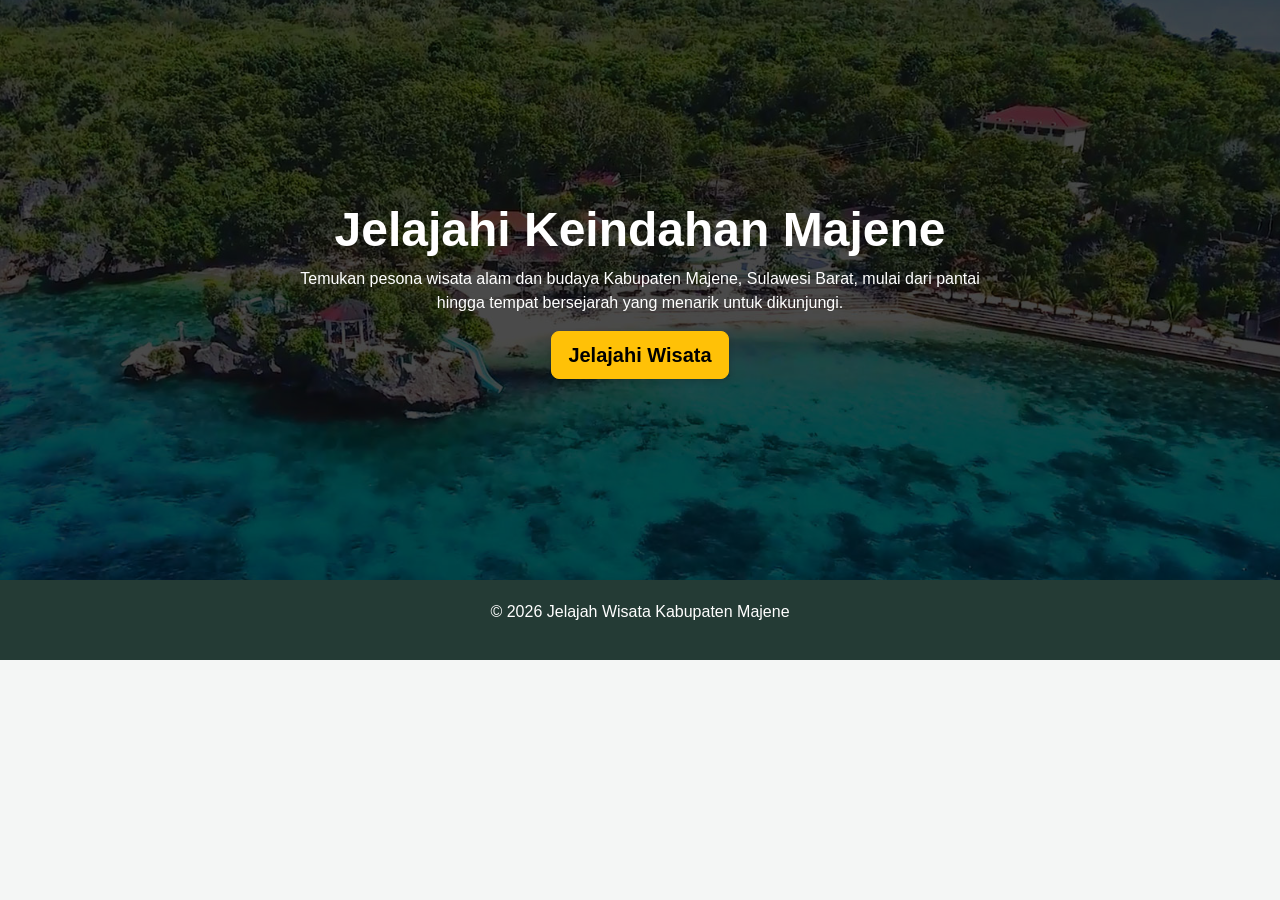
<file: index.html>
<!DOCTYPE html>
<html lang="id">
<head>
  <meta charset="UTF-8">
  <meta name="viewport" content="width=device-width, initial-scale=1.0">

  <title>Jelajah Wisata Kabupaten Majene</title>

  <!-- Bootstrap 5 -->
  <link
    href="https://cdn.jsdelivr.net/npm/bootstrap@5.3.3/dist/css/bootstrap.min.css"
    rel="stylesheet">

  <!-- CSS sendiri -->
  <link rel="stylesheet" href="style.css">
</head>
<body>

  <!-- Beranda -->
  <main>

    <section class="hero-majene">

      <img
        src="pantai dato.jpg"
        alt="Pantai Dato di Kabupaten Majene"
        class="foto-beranda">

      <div class="hero-overlay"></div>

      <div class="container hero-content">

        <div class="hero-text">

          <h1>
            Jelajahi Keindahan Majene
          </h1>

          <p>
            Temukan pesona wisata alam dan budaya
            Kabupaten Majene, Sulawesi Barat,
            mulai dari pantai hingga tempat bersejarah
            yang menarik untuk dikunjungi.
          </p>

          <div class="hero-buttons">

            <a href="wisata.html" class="btn btn-warning btn-lg">
              Jelajahi Wisata
            </a>

          </div>

        </div>

      </div>

    </section>

  </main>

  <!-- Footer -->
  <footer class="footer-majene">
    <div class="container">
      <p>
        &copy; 2026 Jelajah Wisata Kabupaten Majene
      </p>
    </div>
  </footer>

  <!-- Bootstrap JavaScript -->
  <script src="https://cdn.jsdelivr.net/npm/bootstrap@5.3.3/dist/js/bootstrap.bundle.min.js"></script>

</body>
</html>
</file>
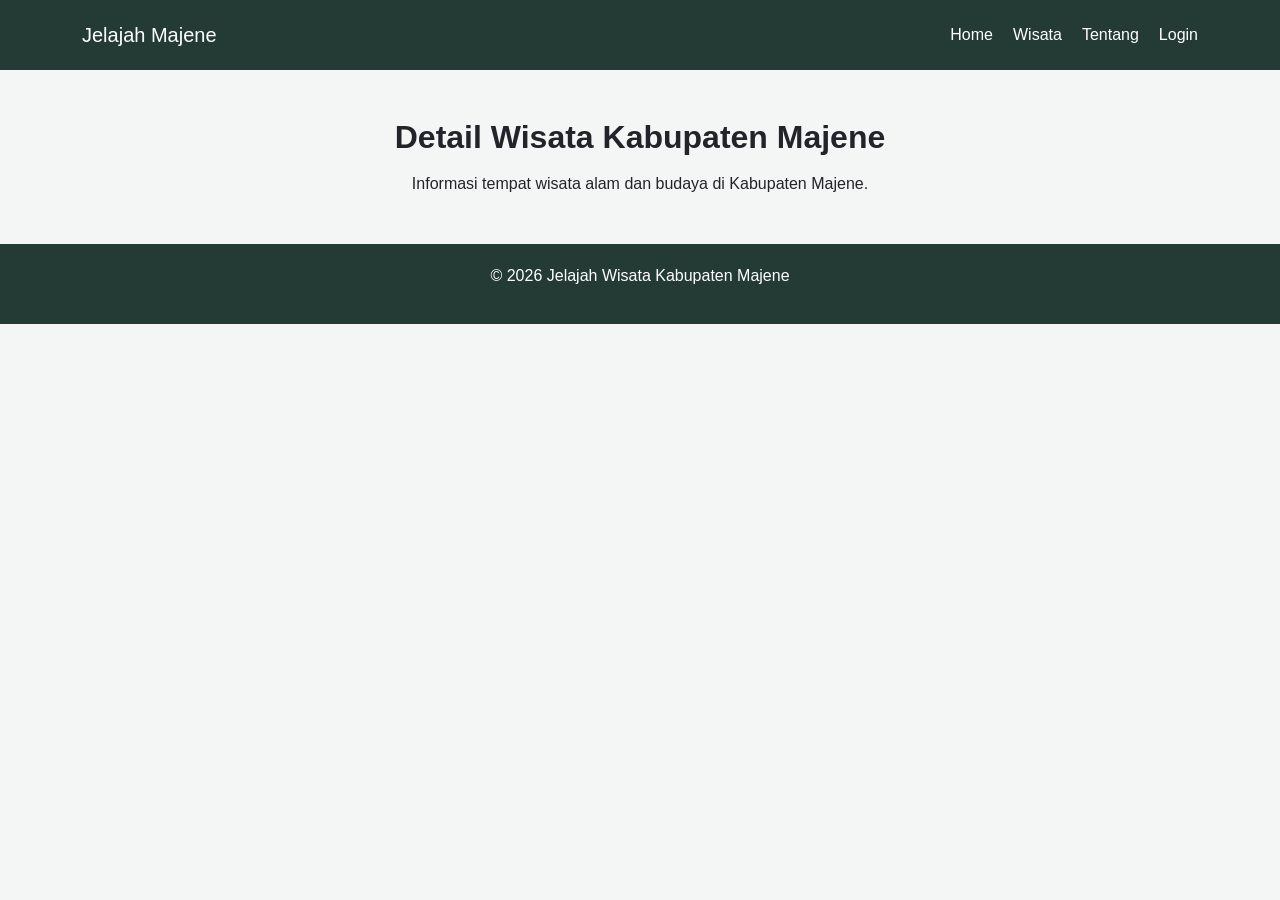
<file: detail.html>
<!DOCTYPE html>
<html lang="id">
<head>
  <meta charset="UTF-8">
  <meta name="viewport" content="width=device-width, initial-scale=1.0">

  <title>Detail Wisata Majene</title>

  <!-- Bootstrap 5 -->
  <link
    href="https://cdn.jsdelivr.net/npm/bootstrap@5.3.3/dist/css/bootstrap.min.css"
    rel="stylesheet">

  <!-- CSS -->
  <link rel="stylesheet" href="style.css">
</head>

<body>

  <!-- Navbar -->
  <nav class="navbar navbar-dark navbar-majene">
    <div class="container">

      <a class="navbar-brand" href="index.html">
        Jelajah Majene
      </a>

      <div class="navbar-menu">
        <a class="nav-link" href="index.html">Home</a>
        <a class="nav-link" href="wisata.html">Wisata</a>
        <a class="nav-link" href="tentang.html">Tentang</a>
        <a class="nav-link" href="login.html">Login</a>
      </div>

    </div>
  </nav>

  <!-- Isi Halaman Detail -->
  <main class="container my-5">

    <h2 class="text-center mb-3">
      Detail Wisata Kabupaten Majene
    </h2>

    <p class="text-center mb-5">
      Informasi tempat wisata alam dan budaya di Kabupaten Majene.
    </p>

    <!-- Tempat Menampilkan Detail Wisata -->
    <div id="daftar-wisata">

      <!-- Card Pantai Dato -->
      <div class="card mb-4" id="dato">

        <h5 class="card-header">Pantai Dato</h5>

        <div class="card-body">

          <img
            src="dato.jpg"
            class="img-fluid rounded mb-3"
            alt="Pantai Dato"
            style="width: 100%; max-height: 350px; object-fit: cover;">

          <h5 class="card-title">Wisata Pantai Dato</h5>

          <p class="card-text">
            Pantai Dato merupakan salah satu tempat wisata
            di Kabupaten Majene yang memiliki pemandangan
            laut yang indah. Tempat ini dapat menjadi pilihan
            untuk menikmati keindahan alam pantai.
          </p>

          <p>
            <strong>Lokasi:</strong>
            Kabupaten Majene, Sulawesi Barat.
          </p>

          <a href="wisata.html" class="btn btn-warning">
            Kembali ke Wisata
          </a>

        </div>
      </div>

      <!-- Card Pantai Barane -->
      <div class="card mb-4" id="barane">

        <h5 class="card-header">Pantai Barane</h5>

        <div class="card-body">

          <img
            src="barane.jpg"
            class="img-fluid rounded mb-3"
            alt="Pantai Barane"
            style="width: 100%; max-height: 350px; object-fit: cover;">

          <h5 class="card-title">Wisata Pantai Barane</h5>

          <p class="card-text">
            Pantai Barane merupakan salah satu tempat wisata
            pantai di Kabupaten Majene. Pengunjung dapat
            menikmati suasana pantai dan pemandangan laut
            di kawasan ini.
          </p>

          <p>
            <strong>Lokasi:</strong>
            Kabupaten Majene, Sulawesi Barat.
          </p>

          <a href="wisata.html" class="btn btn-warning">
            Kembali ke Wisata
          </a>

        </div>
      </div>

      <!-- Card Museum Mandar -->
      <div class="card mb-4" id="museum">

        <h5 class="card-header">Museum Mandar</h5>

        <div class="card-body">

          <img
            src="museum mandar.jpg"
            class="img-fluid rounded mb-3"
            alt="Museum Mandar"
            style="width: 100%; max-height: 350px; object-fit: cover;">

          <h5 class="card-title">Wisata Museum Mandar</h5>

          <p class="card-text">
            Museum Mandar merupakan tempat untuk mengenal
            sejarah dan kebudayaan masyarakat Mandar.
            Pengunjung dapat mempelajari berbagai hal
            mengenai warisan budaya daerah.
          </p>

          <p>
            <strong>Lokasi:</strong>
            Kabupaten Majene, Sulawesi Barat.
          </p>

          <a href="wisata.html" class="btn btn-warning">
            Kembali ke Wisata
          </a>

        </div>
      </div>

    </div>

  </main>

  <!-- Footer -->
  <footer class="footer-majene">
    <p>© 2026 Jelajah Wisata Kabupaten Majene</p>
  </footer>

  <!-- JavaScript untuk Menampilkan Satu Wisata -->
  <script>
    const parameter = new URLSearchParams(
      window.location.search
    );

    const wisataDipilih = parameter.get("wisata");

    const semuaWisata = document.querySelectorAll(
      "#daftar-wisata .card"
    );

    semuaWisata.forEach(function(kartu) {
      if (kartu.id === wisataDipilih) {
        kartu.style.display = "block";
      } else {
        kartu.style.display = "none";
      }
    });
  </script>

</body>
</html>
</file>
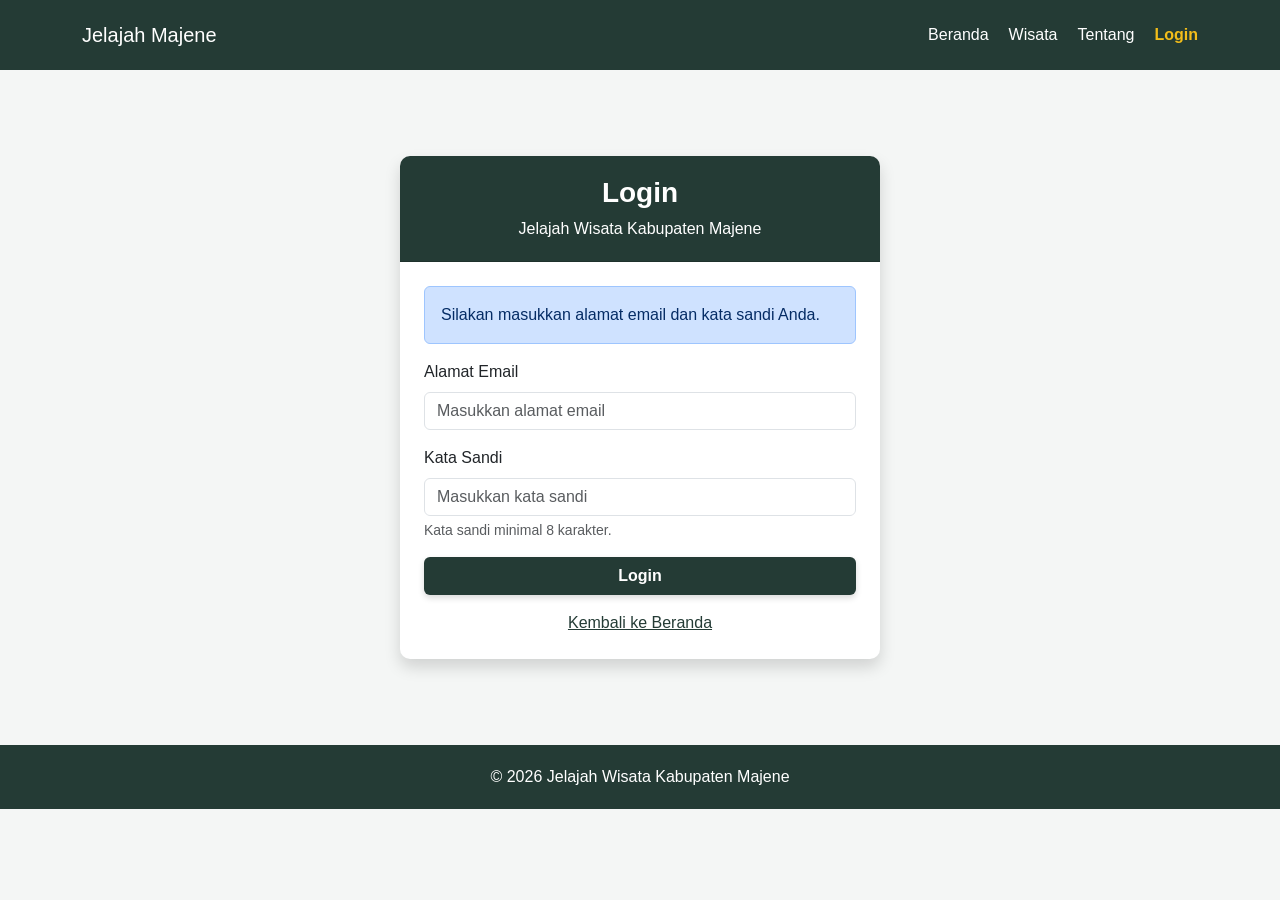
<file: login.html>
<!DOCTYPE html>
<html lang="id">
<head>
  <meta charset="UTF-8">
  <meta name="viewport" content="width=device-width, initial-scale=1.0">

  <title>Masuk - Jelajah Wisata Majene</title>

  <!-- Bootstrap 5 -->
  <link href="https://cdn.jsdelivr.net/npm/bootstrap@5.3.3/dist/css/bootstrap.min.css"
        rel="stylesheet">

  <!-- CSS Utama -->
  <link rel="stylesheet" href="style.css">
</head>

<body>

  <!-- Navbar -->
  <nav class="navbar navbar-dark navbar-majene">
    <div class="container">
      <a class="navbar-brand" href="index.html">
        Jelajah Majene
      </a>

      <div class="navbar-menu">
        <a class="nav-link" href="index.html">Beranda</a>
        <a class="nav-link" href="wisata.html">Wisata</a>
        <a class="nav-link" href="tentang.html">Tentang</a>
        <a class="nav-link active" href="login.html">Login</a>
      </div>
    </div>
  </nav>

  <!-- Halaman Masuk -->
  <main class="halaman-login">

    <div class="card kartu-login shadow">

      <!-- Judul Card -->
      <div class="card-header judul-login text-center">
        <h3>Login</h3>
        <p class="mb-0">
          Jelajah Wisata Kabupaten Majene
        </p>
      </div>

      <!-- Isi Card -->
      <div class="card-body p-4">

        <!-- Pesan Pemberitahuan -->
        <div class="alert alert-primary" role="alert">
          Silakan masukkan alamat email dan kata sandi Anda.
        </div>

        <!-- Form Masuk -->
        <form id="formLogin">

          <div class="mb-3">
            <label for="email" class="form-label">
              Alamat Email
            </label>

            <input
              type="email"
              class="form-control"
              id="email"
              placeholder="Masukkan alamat email"
              required>
          </div>

          <div class="mb-3">
            <label for="password" class="form-label">
              Kata Sandi
            </label>

            <input
              type="password"
              class="form-control"
              id="password"
              placeholder="Masukkan kata sandi"
              minlength="8"
              required>

            <div class="form-text">
              Kata sandi minimal 8 karakter.
            </div>
          </div>

          <button type="submit" class="btn tombol-login w-100">
            Login
          </button>

        </form>

        <!-- Pesan Hasil Form -->
        <div id="pesanLogin" class="mt-3"></div>

        <!-- Kembali ke Beranda -->
        <div class="text-center mt-3">
          <a href="index.html" class="tautan-beranda">
            Kembali ke Beranda
          </a>
        </div>

      </div>
    </div>

  </main>

  <!-- Footer -->
  <footer class="footer-majene">
    <div class="container text-center">
      <p class="mb-0">
        &copy; 2026 Jelajah Wisata Kabupaten Majene
      </p>
    </div>
  </footer>

  <!-- JavaScript Bootstrap -->
  <script src="https://cdn.jsdelivr.net/npm/bootstrap@5.3.3/dist/js/bootstrap.bundle.min.js"></script>

  <!-- JavaScript Form -->
  <script>
    document.getElementById("formLogin").addEventListener("submit", function(event) {
      event.preventDefault();

      const kataSandi = document.getElementById("password").value;
      const pesan = document.getElementById("pesanLogin");

      if (kataSandi.length < 8) {
        pesan.innerHTML = `
          <div class="alert alert-danger" role="alert">
            Kata sandi harus terdiri dari minimal 8 karakter.
          </div>
        `;
        return;
      }

      pesan.innerHTML = `
        <div class="alert alert-success" role="alert">
          Formulir berhasil dikirim!
        </div>
      `;
    });
  </script>

</body>
</html>
</file>
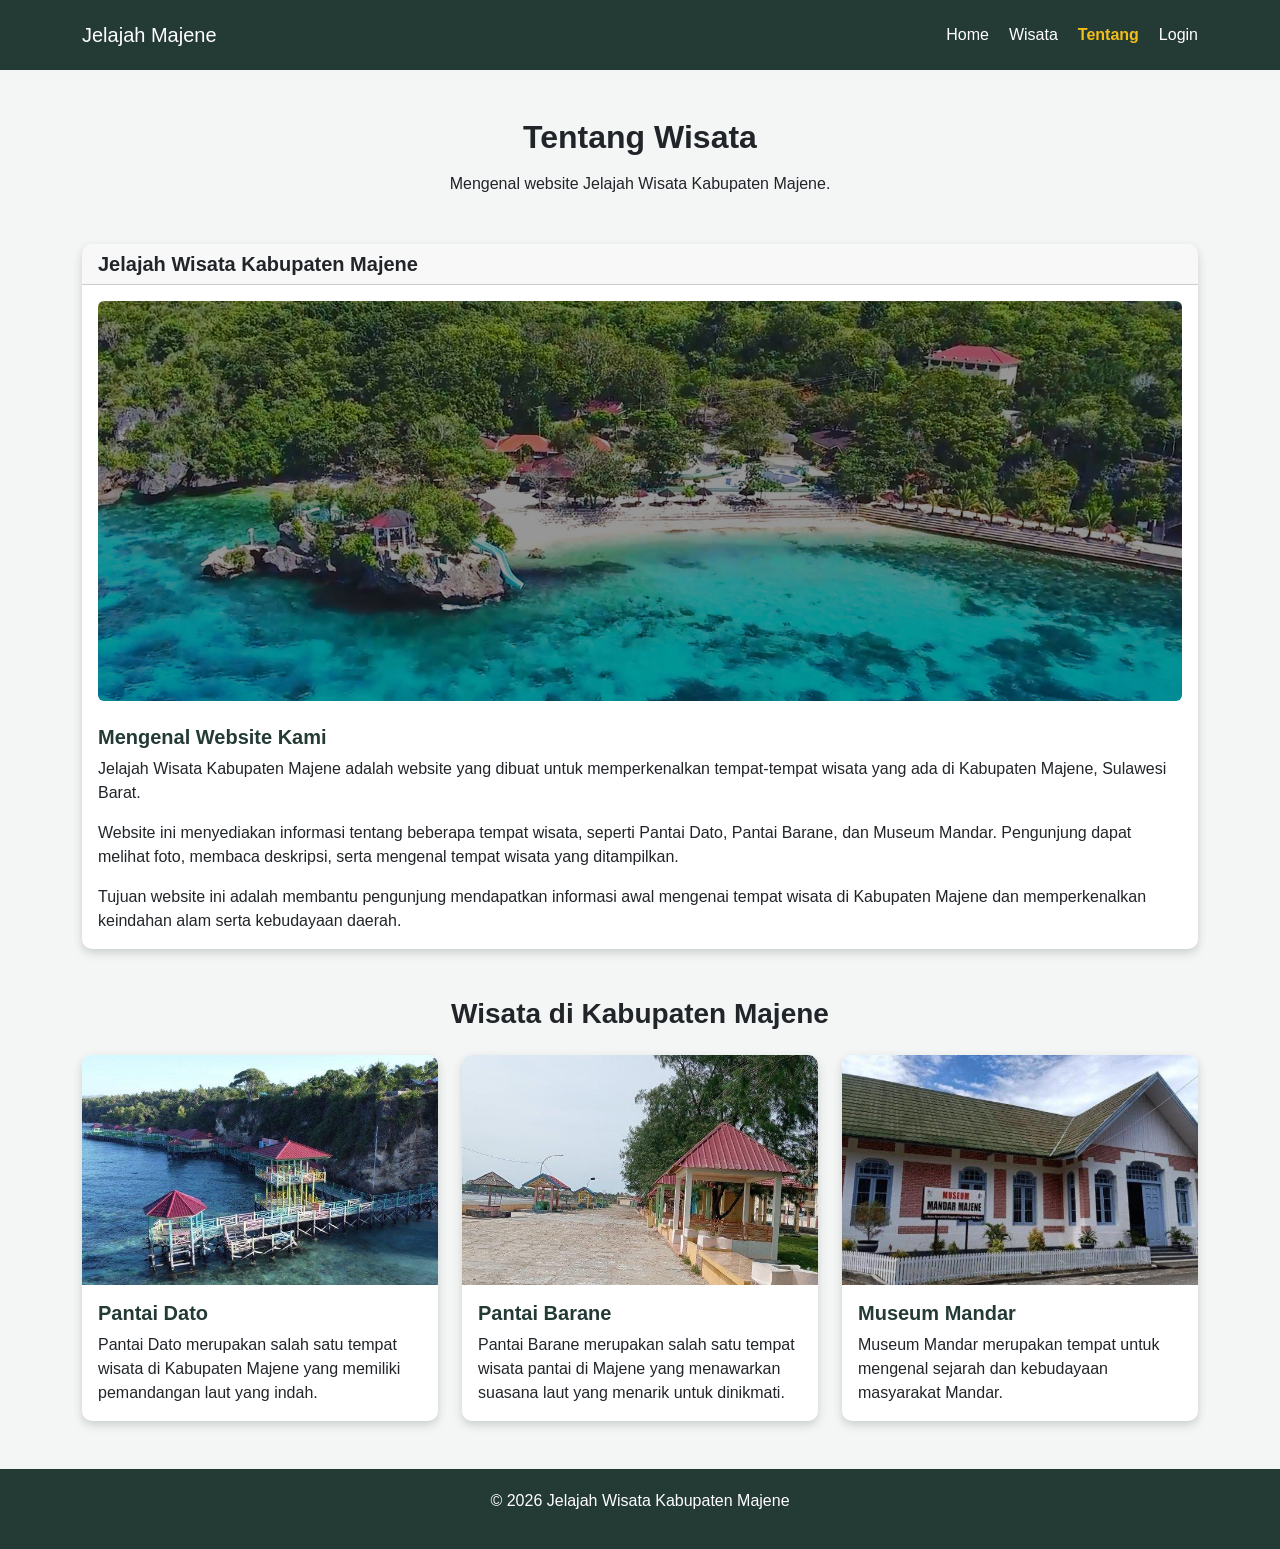
<file: tentang.html>
<!DOCTYPE html>
<html lang="id">
<head>
  <meta charset="UTF-8">
  <meta name="viewport" content="width=device-width, initial-scale=1.0">

  <title>Tentang - Jelajah Majene</title>

  <!-- Bootstrap 5 -->
  <link href="https://cdn.jsdelivr.net/npm/bootstrap@5.3.3/dist/css/bootstrap.min.css" rel="stylesheet">

  <!-- CSS Website -->
  <link rel="stylesheet" href="style.css">
</head>

<body>

  <!-- Navbar -->
  <nav class="navbar navbar-dark navbar-majene">
    <div class="container">
      <a class="navbar-brand" href="index.html">
        Jelajah Majene
      </a>

      <div class="navbar-menu">
        <a class="nav-link" href="index.html">Home</a>
        <a class="nav-link" href="wisata.html">Wisata</a>
        <a class="nav-link active" href="tentang.html">Tentang</a>
        <a class="nav-link" href="login.html">Login</a>
      </div>
    </div>
  </nav>

  <!-- Bagian Tentang -->
  <div class="container my-5">

    <h2 class="text-center mb-3">
      Tentang Wisata
    </h2>

    <p class="text-center mb-5">
      Mengenal website Jelajah Wisata Kabupaten Majene.
    </p>

    <!-- Penjelasan Website -->
    <div class="card mb-5">

      <h5 class="card-header">
        Jelajah Wisata Kabupaten Majene
      </h5>

      <div class="card-body">

        <img src="pantai dato.jpg"
             class="img-fluid rounded mb-4"
             alt="Pantai Dato"
             style="width: 100%; max-height: 400px; object-fit: cover;">

        <h5 class="card-title">
          Mengenal Website Kami
        </h5>

        <p class="card-text">
          Jelajah Wisata Kabupaten Majene adalah website yang
          dibuat untuk memperkenalkan tempat-tempat wisata
          yang ada di Kabupaten Majene, Sulawesi Barat.
        </p>

        <p class="card-text">
          Website ini menyediakan informasi tentang beberapa
          tempat wisata, seperti Pantai Dato, Pantai Barane,
          dan Museum Mandar. Pengunjung dapat melihat foto,
          membaca deskripsi, serta mengenal tempat wisata
          yang ditampilkan.
        </p>

        <p class="card-text">
          Tujuan website ini adalah membantu pengunjung
          mendapatkan informasi awal mengenai tempat wisata
          di Kabupaten Majene dan memperkenalkan keindahan
          alam serta kebudayaan daerah.
        </p>

      </div>
    </div>

    <!-- Pengenalan Wisata -->
    <h3 class="text-center mb-4">
      Wisata di Kabupaten Majene
    </h3>

    <div class="row g-4">

      <!-- Pantai Dato -->
      <div class="col-md-4">
        <div class="card h-100">

          <img src="dato.jpg"
               class="card-img-top"
               alt="Pantai Dato">

          <div class="card-body">
            <h5 class="card-title">Pantai Dato</h5>

            <p class="card-text">
              Pantai Dato merupakan salah satu tempat wisata
              di Kabupaten Majene yang memiliki pemandangan
              laut yang indah.
            </p>
          </div>

        </div>
      </div>

      <!-- Pantai Barane -->
      <div class="col-md-4">
        <div class="card h-100">

          <img src="barane.jpg"
               class="card-img-top"
               alt="Pantai Barane">

          <div class="card-body">
            <h5 class="card-title">Pantai Barane</h5>

            <p class="card-text">
              Pantai Barane merupakan salah satu tempat wisata
              pantai di Majene yang menawarkan suasana laut
              yang menarik untuk dinikmati.
            </p>
          </div>

        </div>
      </div>

      <!-- Museum Mandar -->
      <div class="col-md-4">
        <div class="card h-100">

          <img src="museum mandar.jpg"
               class="card-img-top"
               alt="Museum Mandar">

          <div class="card-body">
            <h5 class="card-title">Museum Mandar</h5>

            <p class="card-text">
              Museum Mandar merupakan tempat untuk mengenal
              sejarah dan kebudayaan masyarakat Mandar.
            </p>
          </div>

        </div>
      </div>

    </div>
  </div>

  <!-- Footer -->
  <footer class="footer-majene">
    <p>© 2026 Jelajah Wisata Kabupaten Majene</p>
  </footer>

</body>
</html>
</file>
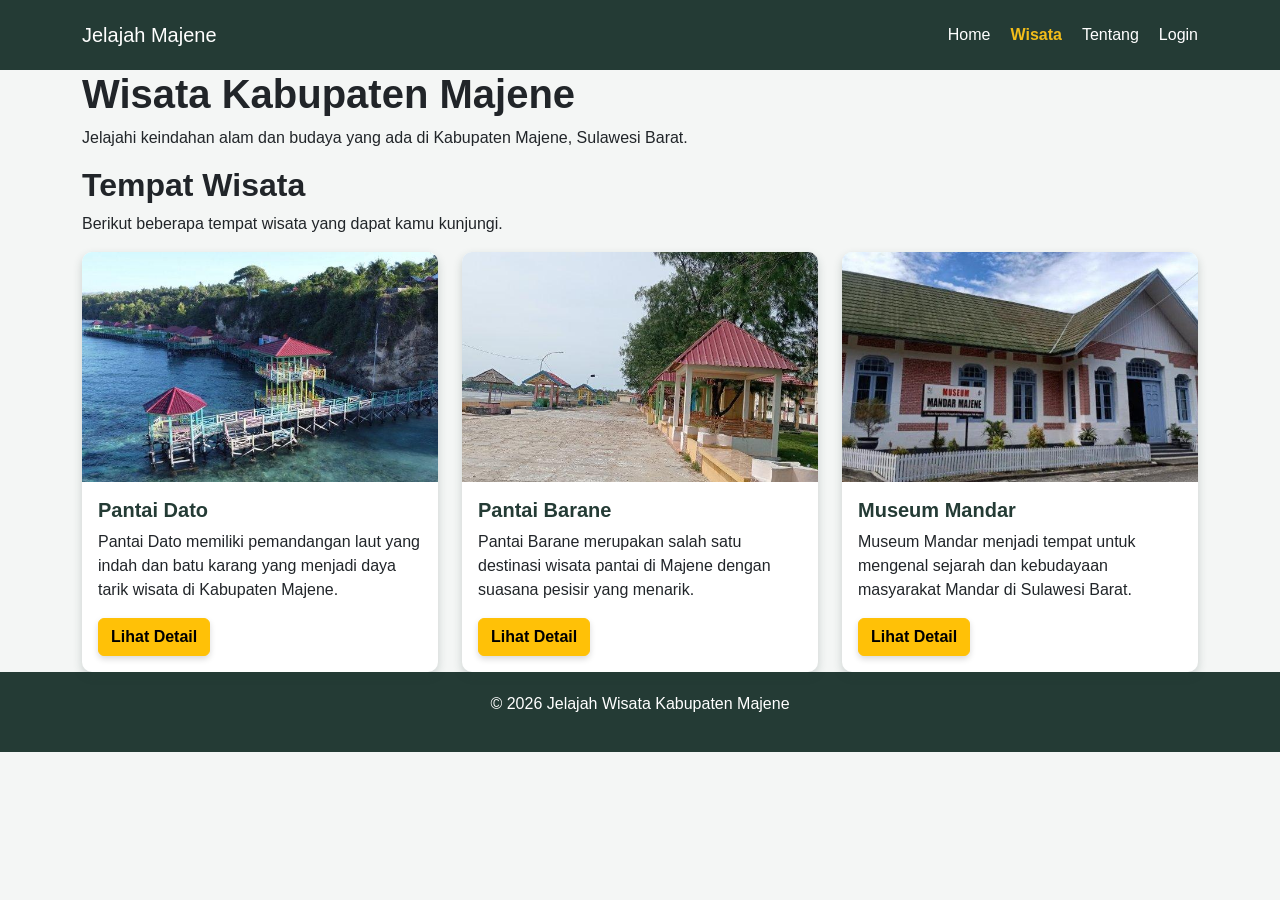
<file: wisata.html>
<!DOCTYPE html>
<html lang="id">
<head>
    <meta charset="UTF-8">
    <meta name="viewport" content="width=device-width, initial-scale=1.0">

    <title>Wisata Kabupaten Majene</title>

    <!-- Bootstrap 5 -->
    <link href="https://cdn.jsdelivr.net/npm/bootstrap@5.3.3/dist/css/bootstrap.min.css" rel="stylesheet">

    <!-- CSS -->
    <link rel="stylesheet" href="style.css">
</head>
<body>

    <!-- Navbar -->
    <nav class="navbar navbar-dark navbar-majene">
        <div class="container">
            <a class="navbar-brand" href="index.html">
                Jelajah Majene
            </a>

            <div class="navbar-menu">
                <a class="nav-link" href="index.html">Home</a>
                <a class="nav-link active" href="wisata.html">Wisata</a>
                <a class="nav-link" href="tentang.html">Tentang</a>
                <a class="nav-link" href="login.html">Login</a>
            </div>
        </div>
    </nav>

    <!-- Judul Halaman -->
    <section class="judul-wisata">
        <div class="container">
            <h1>Wisata Kabupaten Majene</h1>
            <p>
                Jelajahi keindahan alam dan budaya
                yang ada di Kabupaten Majene, Sulawesi Barat.
            </p>
        </div>
    </section>

    <!-- Daftar Wisata -->
    <section class="bagian-wisata">
        <div class="container">

            <div class="judul-section">
                <h2>Tempat Wisata</h2>
                <p>
                    Berikut beberapa tempat wisata yang dapat kamu kunjungi.
                </p>
            </div>

            <div class="row g-4">

                <!-- Card Pantai Dato -->
                <div class="col-md-6 col-lg-4">
                    <div class="card h-100">
                        <img src="dato.jpg"
                             class="card-img-top"
                             alt="Pantai Dato">

                        <div class="card-body">
                            <h5 class="card-title">Pantai Dato</h5>

                            <p class="card-text">
                                Pantai Dato memiliki pemandangan laut
                                yang indah dan batu karang yang menjadi
                                daya tarik wisata di Kabupaten Majene.
                            </p>

                            <a href="detail.html?wisata=dato" class="btn btn-warning">
                                Lihat Detail
                            </a>
                        </div>
                    </div>
                </div>

                <!-- Card Pantai Barane -->
                <div class="col-md-6 col-lg-4">
                    <div class="card h-100">
                        <img src="barane.jpg"
                             class="card-img-top"
                             alt="Pantai Barane">

                        <div class="card-body">
                            <h5 class="card-title">Pantai Barane</h5>

                            <p class="card-text">
                                Pantai Barane merupakan salah satu
                                destinasi wisata pantai di Majene
                                dengan suasana pesisir yang menarik.
                            </p>

                            <a href="detail.html?wisata=barane" class="btn btn-warning">
                                Lihat Detail
                            </a>
                        </div>
                    </div>
                </div>

                <!-- Card Museum Mandar -->
                <div class="col-md-6 col-lg-4">
                    <div class="card h-100">
                        <img src="museum mandar.jpg"
                             class="card-img-top"
                             alt="Museum Mandar">

                        <div class="card-body">
                            <h5 class="card-title">Museum Mandar</h5>

                            <p class="card-text">
                                Museum Mandar menjadi tempat untuk
                                mengenal sejarah dan kebudayaan
                                masyarakat Mandar di Sulawesi Barat.
                            </p>

                            <a href="detail.html?wisata=museum" class="btn btn-warning">
                                Lihat Detail
                            </a>
                        </div>
                    </div>
                </div>

            </div>
        </div>
    </section>

    <!-- Footer -->
    <footer class="footer-majene">
        <div class="container">
            <p>
                &copy; 2026 Jelajah Wisata Kabupaten Majene
            </p>
        </div>
    </footer>

    <!-- Bootstrap JavaScript -->
    <script src="https://cdn.jsdelivr.net/npm/bootstrap@5.3.3/dist/js/bootstrap.bundle.min.js"></script>

</body>
</html>
</file>
<file: style.css>
/* Pengaturan Dasar */
body {
  margin: 0;
  font-family: Arial, sans-serif;
  background-color: #f4f6f5;
}

/* Navbar */
.navbar-majene {
  background-color: #243b35;
  padding: 15px 0;
}

.navbar-majene .container {
  display: flex;
  justify-content: space-between;
  align-items: center;
}

.navbar-majene .navbar-brand,
.navbar-majene .navbar-menu .nav-link {
  color: white;
}

.navbar-menu {
  display: flex;
  gap: 20px;
}

/* Efek Kursor Navbar */
.navbar-majene .navbar-menu .nav-link:hover {
  color: #f3bd1a;
}

/* Menu yang Sedang Dibuka */
.navbar-majene .navbar-menu .nav-link.active {
  color: #f3bd1a;
  font-weight: bold;
}

/* Beranda */
.hero-majene {
  position: relative;
  min-height: 580px;
  display: flex;
  align-items: center;
  justify-content: center;
  overflow: hidden;
}

.foto-beranda,
.hero-overlay {
  position: absolute;
  inset: 0;
  width: 100%;
  height: 100%;
}

.foto-beranda {
  object-fit: cover;
}

.hero-overlay {
  background-color: rgba(0, 0, 0, 0.5);
}

.hero-content {
  position: relative;
  width: 100%;
  color: white;
}

.hero-text {
  max-width: 700px;
  margin: auto;
  text-align: center;
}

.hero-text h1 {
  font-size: 48px;
  font-weight: bold;
}

/* Judul */
h1, h2, h3, h4, h5 {
  font-weight: bold;
}

/* Kotak Wisata */
.card {
  border: none;
  border-radius: 10px;
  overflow: hidden;
  box-shadow: 0 4px 10px rgba(36, 59, 53, 0.2);
}

.card-img-top {
  width: 100%;
  height: 230px;
  object-fit: cover;
}

.card-title {
  color: #243b35;
  font-weight: bold;
}

/* Tombol */
.btn {
  font-weight: bold;
  box-shadow: 0 3px 6px rgba(0, 0, 0, 0.15);
  transition: 0.3s;
}

.btn:hover {
  background-color: #52796f;
  color: white;
  box-shadow: 0 5px 10px rgba(36, 59, 53, 0.3);
}

/* Halaman Login */
.halaman-login {
  min-height: 75vh;
  display: flex;
  justify-content: center;
  align-items: center;
  padding: 30px 15px;
}

.kartu-login {
  width: 100%;
  max-width: 480px;
  border: none;
  border-radius: 10px;
  overflow: hidden;
  box-shadow: 0 5px 15px rgba(36, 59, 53, 0.2);
}

.judul-login {
  background-color: #243b35;
  color: white;
  padding: 20px;
}

.tombol-login {
  background-color: #243b35;
  color: white;
}

.tombol-login:hover {
  background-color: #52796f;
  color: white;
}

.tautan-beranda {
  color: #243b35;
}

/* Detail Wisata */
#daftar-wisata {
  max-width: 850px;
  margin: 30px auto;
  padding: 0 15px;
}

/* Halaman Tentang */
.halaman-tentang {
  max-width: 1000px;
  margin: 30px auto;
  padding: 0 15px;
}

/* Footer */
.footer-majene {
  background-color: #243b35;
  color: white;
  text-align: center;
  padding: 20px 0;
}

/* Tampilan HP */
@media (max-width: 768px) {
  .navbar-majene .container {
    flex-direction: column;
    gap: 10px;
  }

  .navbar-menu {
    flex-wrap: wrap;
    justify-content: center;
    gap: 10px;
  }

  .hero-majene {
    min-height: 450px;
  }

  .hero-text h1 {
    font-size: 36px;
  }

  .card-img-top {
    height: 200px;
  }

  .kartu-login {
    max-width: 100%;
  }
}
</file>
